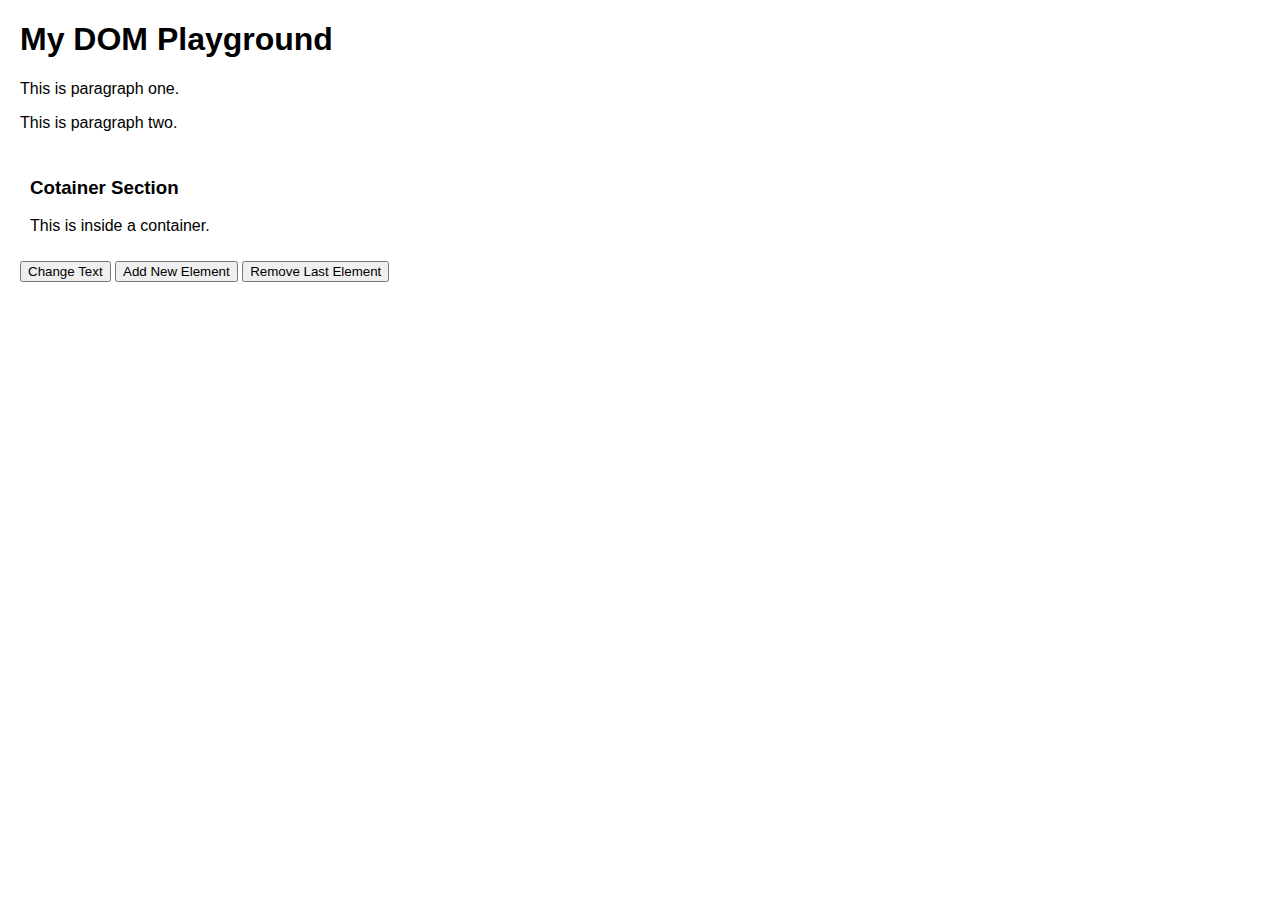
<file: SDA101/Pratical_7/index.html>
<!DOCTYPE html>
<html>
<head>
    <title>DOM Practice</title>
    <style>
        body { font-family: Arial; margin: 20px; }
        .highlight { color: crimson; font-weight: bold; }
        .box { padding: 10px; border: 1px so;id #ccc; margin-top: 10px; }
    </style>
</head>
<body>
    <h1 id="main-title">My DOM Playground</h1>
    <p class="content">This is paragraph one.</p>
    <p class="content">This is paragraph two.</p>

    <div id="container" class="box">
        <h3>Cotainer Section</h3>
        <p> This is inside a container.</p>
    </div>
    <button id="changeTextBtn">Change Text</button>
    <button id="addElementBtn">Add New Element</button>
    <button id="removeElementBtn">Remove Last Element</button>

    <script src="script.js"></script>
</body>
</html>
</file>
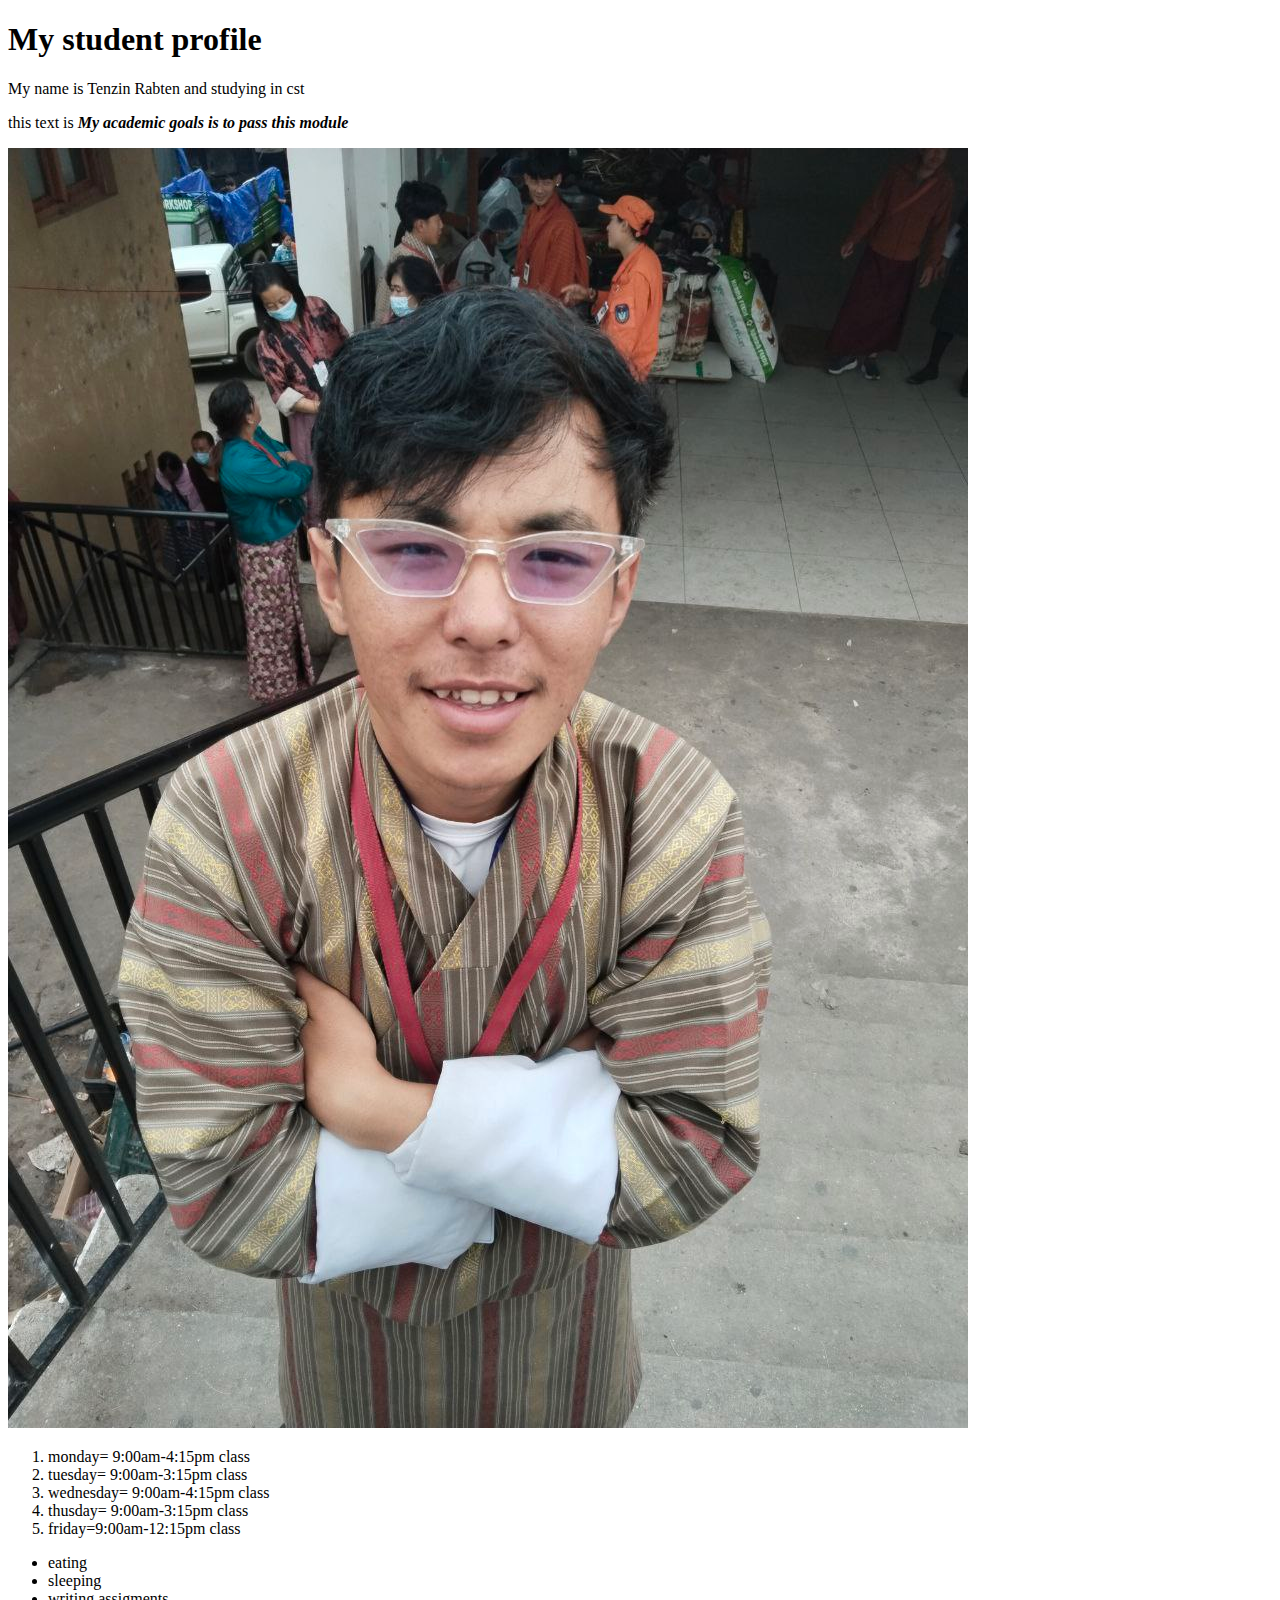
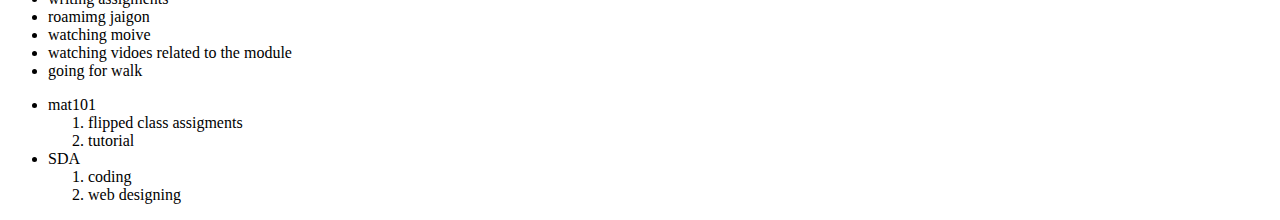
<file: SDA101/Pratical3_HTML-Table/student.profile.html>
<!DOCTYPE html>
<html lang="en">
<head>
    <meta charset="UTF-8">
    <meta name="viewport" content="width=device-width, initial-scale=1.0">
    <title>Document</title>
</head>
<body>
    <h1>My student profile</h1>
    <p>My name is Tenzin Rabten and studying in cst</p>
    <p>this text is <b><i>My academic goals is to pass this module</b></i></p>
    <img src="./image/profile.jpg" alt="My first image" />
    <ol type="1">
        <li>monday= 9:00am-4:15pm class</li>
        <li>tuesday= 9:00am-3:15pm class</li>
        <li>wednesday= 9:00am-4:15pm class</li>
        <li>thusday= 9:00am-3:15pm class</li>
        <li>friday=9:00am-12:15pm class</li>
    </ol>
    <ul type="2">
        <li>eating</li>
        <li>sleeping</li>
        <li>writing assigments</li>
        <li>roamimg jaigon</li>
        <li>watching moive</li>
        <li>watching vidoes related to the module</li>
        <li>going for walk</li>
    </ul>
    <ul>
        <li>mat101
        <ol>
            <li>flipped class assigments</li>
            <li>tutorial</li>
            </ol>
        </li>
            
        <li>SDA
            <ol>
                <li>coding</li>
                <li>web designing</li>
            </ol>
        </li>
    </ul>
</file>
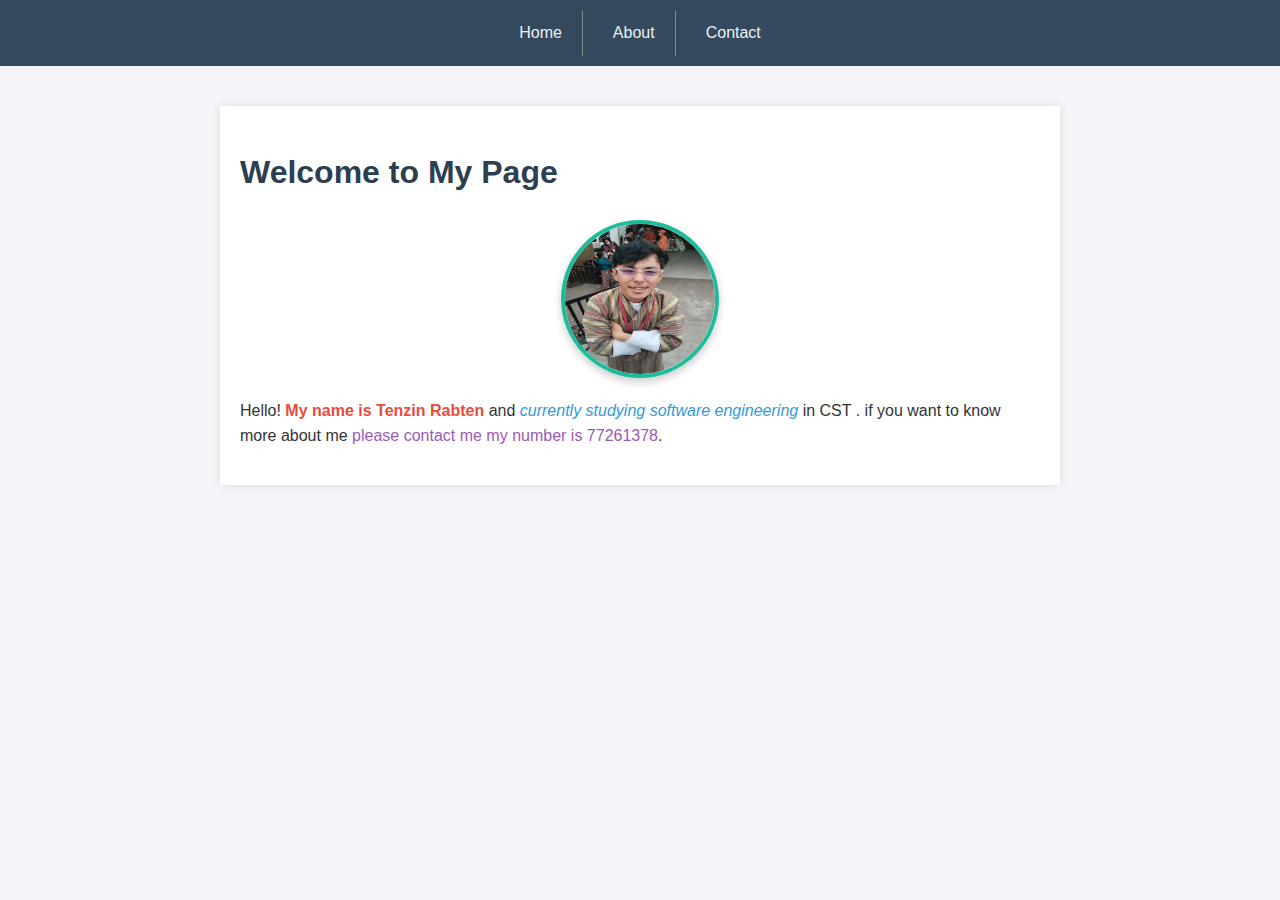
<file: SDA101/Pratical3_HTML-Table/style.html>
</body>
</html>

<!DOCTYPE html>
<html lang="en">
<head>
  <meta charset="UTF-8">
  <title>Styled Page</title>
  <style>
    /* Body Styling */
    body {
      font-family: Arial, sans-serif;
      background-color: #f4f4f9;
      margin: 0;
      padding: 0;
      line-height: 1.6;
      color: #333;
    }

    /* Container */
    .container {
      max-width: 800px;
      margin: 40px auto;
      padding: 20px;
      background-color: #fff;
      box-shadow: 0 0 10px rgba(0,0,0,0.1);
    }

    /* Headings and Paragraphs */
    h1, h2 {
      color: #2c3e50;
    }

    p {
      font-size: 16px;
    }

    b {
      color: #e74c3c;
    }

    i {
      color: #3498db;
    }

    /* Links */
    a {
      color: #9b59b6;
      text-decoration: none;
    }

    a:hover {
      color: #8e44ad;
    }

    /* Navigation Bar */
    nav {
      display: flex;
      justify-content: center;
      background-color: #34495e;
      padding: 10px 0;
    }

    nav a {
      color: #ecf0f1;
      padding: 10px 20px;
      margin: 0 5px;
      border-right: 1px solid #7f8c8d;
    }

    nav a:last-child {
      border-right: none;
    }

    nav a:hover {
      background-color: #2c3e50;
      color: #1abc9c;
    }

    /* Profile Photo */
    .profile-photo {
      display: block;
      margin: 20px auto;
      width: 150px;
      height: 150px;
      border-radius: 50%;
      border: 4px solid #1abc9c;
      box-shadow: 0 4px 8px rgba(0,0,0,0.2);
    }
  </style>
</head>
<body>

  <!-- Navigation -->
  <nav>
    <a href="#">Home</a>
    <a href="#">About</a>
    <a href="#">Contact</a>
  </nav>

  <!-- Main Container -->
  <div class="container">
    <h1>Welcome to My Page</h1>
    <img src="./image/profile.jpg" alt="Profile Photo" class="profile-photo">
    <p>Hello!  <b>My name is Tenzin Rabten</b> and <i>currently studying software engineering </i> in CST . if you want to know more about me <a href="#">please contact me my number is 77261378</a>.</p>
  </div>
  </body>
  </html>
</file>
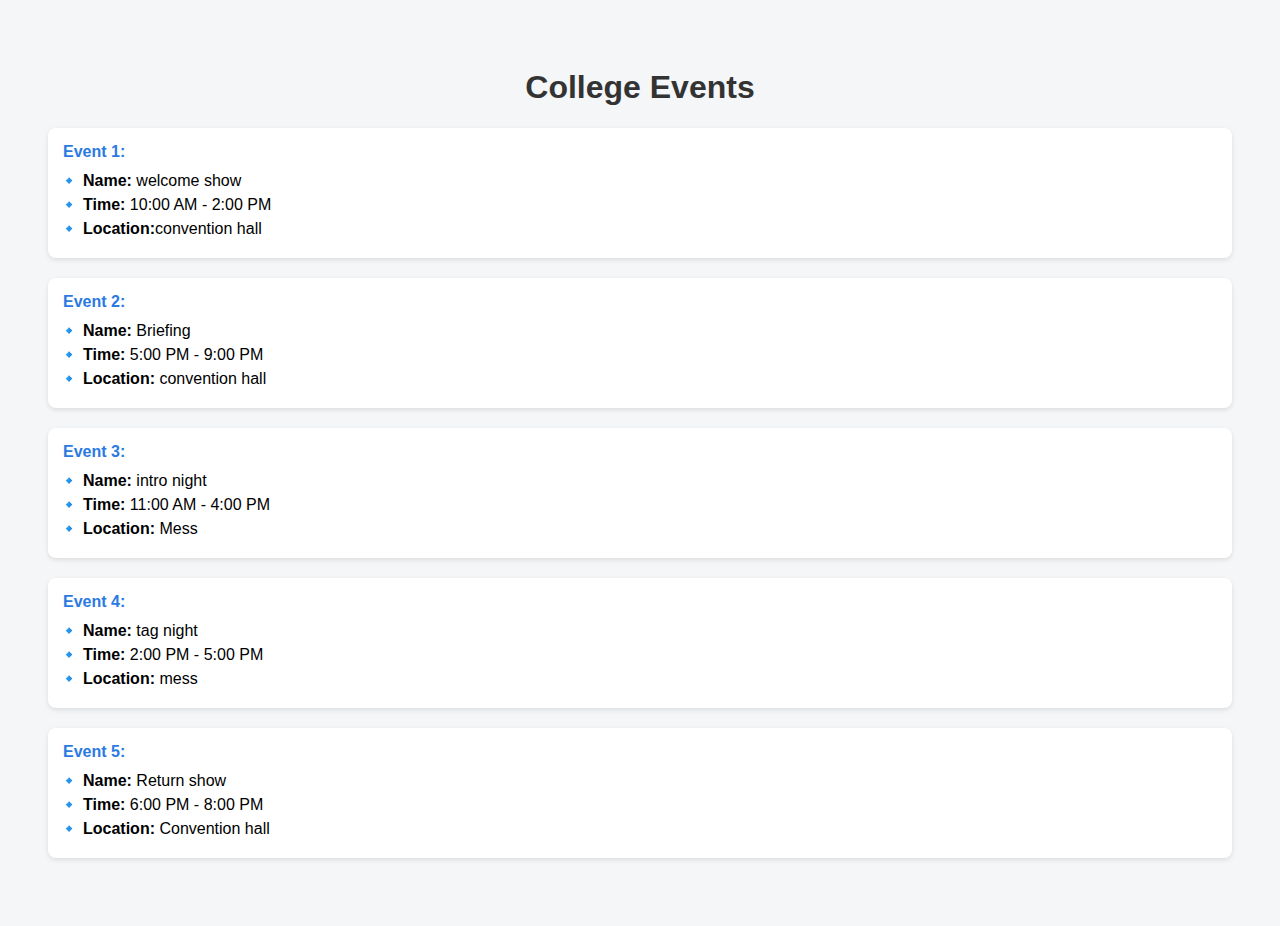
<file: SDA101/Pratical_4/list.html>
<!DOCTYPE html>
<html lang="en">
<head>
  <meta charset="UTF-8">
  <title>College Events</title>
  <style>
    body {
      font-family: Arial, sans-serif;
      background-color: #f4f6f8;
      padding: 40px;
    }

    h1 {
      text-align: center;
      color: #333;
    }

    ol.custom-counter {
      counter-reset: event-counter;
      list-style: none;
      padding-left: 0;
    }

    ol.custom-counter > li {
      counter-increment: event-counter;
      margin-bottom: 20px;
      padding: 15px;
      background-color: #ffffff;
      border-radius: 8px;
      box-shadow: 0 2px 5px rgba(0,0,0,0.1);
      transition: background-color 0.3s, color 0.3s;
    }

    ol.custom-counter > li::before {
      content: "Event " counter(event-counter) ": ";
      font-weight: bold;
      color: #2a7ae2;
    }

    ol.custom-counter > li:hover {
      background-color: #e0f0ff;
      color: #000;
    }

    ul.event-details {
      list-style-type: "🔹 ";
      margin-top: 10px;
      padding-left: 20px;
    }

    ul.event-details li {
      margin: 5px 0;
    }
  </style>
</head>

<body>

  <h1>College Events</h1>

  <ol class="custom-counter">
    <li>
      <ul class="event-details">
        <li><strong>Name:</strong> welcome show</li>
        <li><strong>Time:</strong> 10:00 AM - 2:00 PM</li>
        <li><strong>Location:</strong>convention hall</li>
      </ul>
    </li>
    <li>
      <ul class="event-details">
        <li><strong>Name:</strong> Briefing</li>
        <li><strong>Time:</strong> 5:00 PM - 9:00 PM</li>
        <li><strong>Location:</strong> convention hall</li>
      </ul>
    </li>
    <li>
      <ul class="event-details">
        <li><strong>Name:</strong> intro night</li>
        <li><strong>Time:</strong> 11:00 AM - 4:00 PM</li>
        <li><strong>Location:</strong> Mess</li>
      </ul>
    </li>
    <li>
      <ul class="event-details">
        <li><strong>Name:</strong> tag night</li>
        <li><strong>Time:</strong> 2:00 PM - 5:00 PM</li>
        <li><strong>Location:</strong> mess</li>
      </ul>
    </li>
    <li>
      <ul class="event-details">
        <li><strong>Name:</strong> Return show</li>
        <li><strong>Time:</strong> 6:00 PM - 8:00 PM</li>
        <li><strong>Location:</strong> Convention hall</li>
      </ul>
    </li>
  </ol>

</body>
</html>
</file>
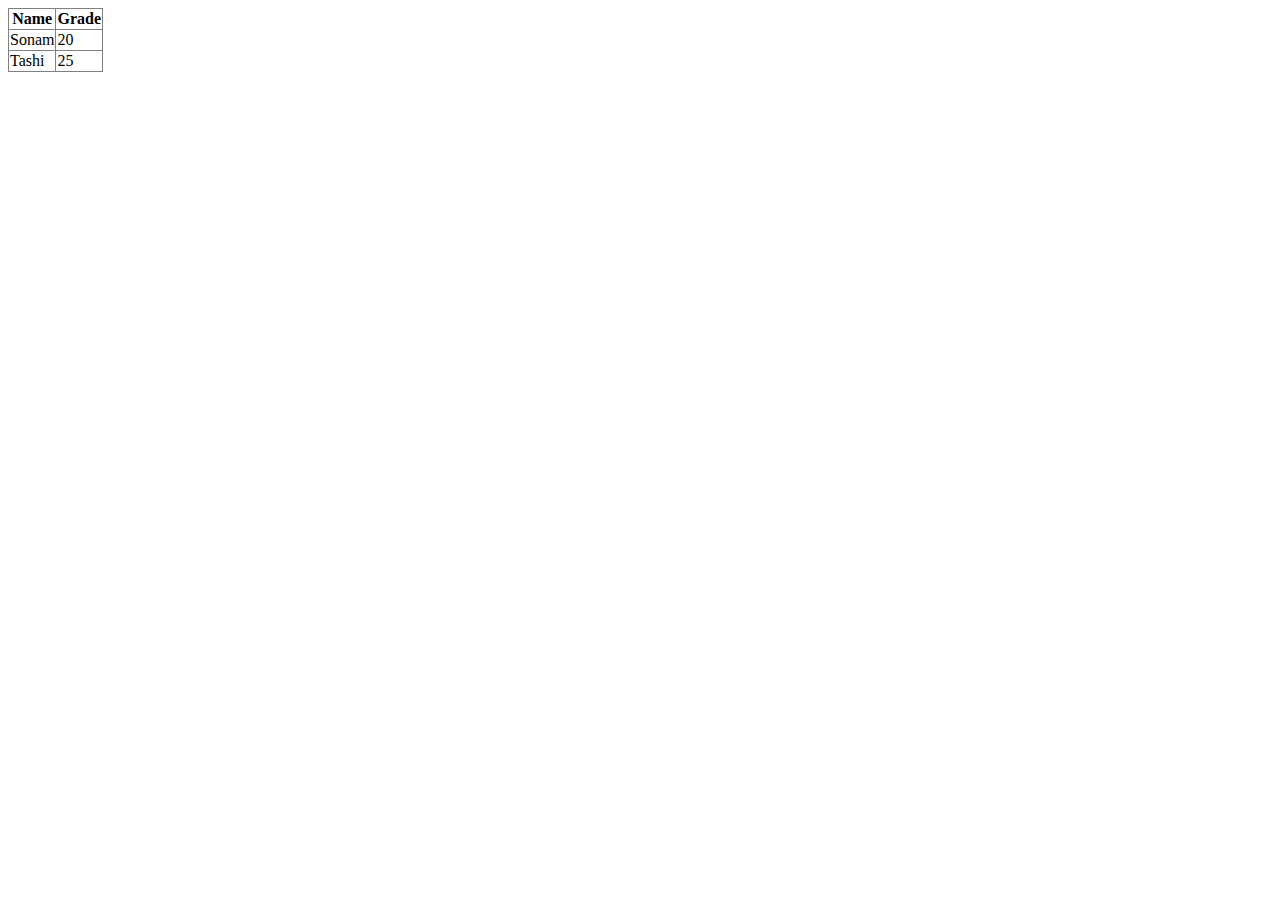
<file: SDA101/Pratical_4/table.html>
<table border="1">
    <thead>
        <style>
            table{border-collapse:collapse}
            </style>
        <tr>
            <th>Name</th>
            <th>Grade</th>
        </tr>
    </thead>
    <body>
        <tr>
            <td>Sonam</td>
            <td>20</td>
        </tr>
        <tr>
            <td>Tashi</td>
            <td>25</td>
        </tr>
    </body>
</table>
</file>
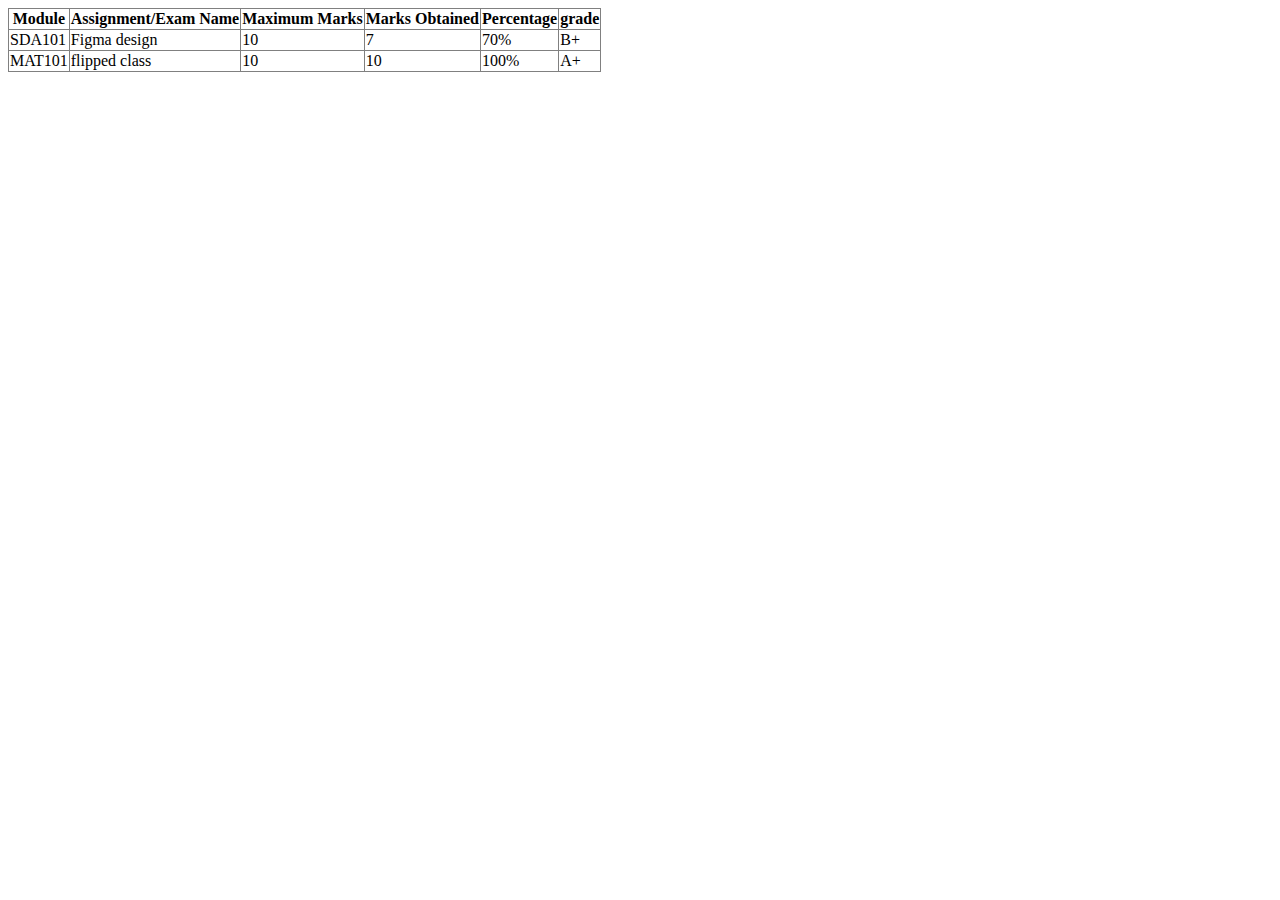
<file: SDA101/Pratical_4/tablel.html>
<table border="1">
    <thead>
        <style>
            table{border-collapse:collapse}
            </style>
        <tr>
            <th>Module</th>
            <th>Assignment/Exam Name</th>
            <th>Maximum Marks</th>
            <th>Marks Obtained</th>
            <th>Percentage</th>
            <th>grade</th>
        </tr>
    </thead>
    <body>
        <tr>
            <td>SDA101</td>
            <td>Figma design</td>
            <td>10</td>
            <td>7</td>
            <td>70%</td>
            <td>B+</td>
        </tr>
        <tr>
            <td>MAT101</td>
            <td>flipped class</td>
            <td>10</td>
            <td>10</td>
            <td>100%</td>
            <td>A+</td>
        </tr>
    </body>
</table>
</file>
